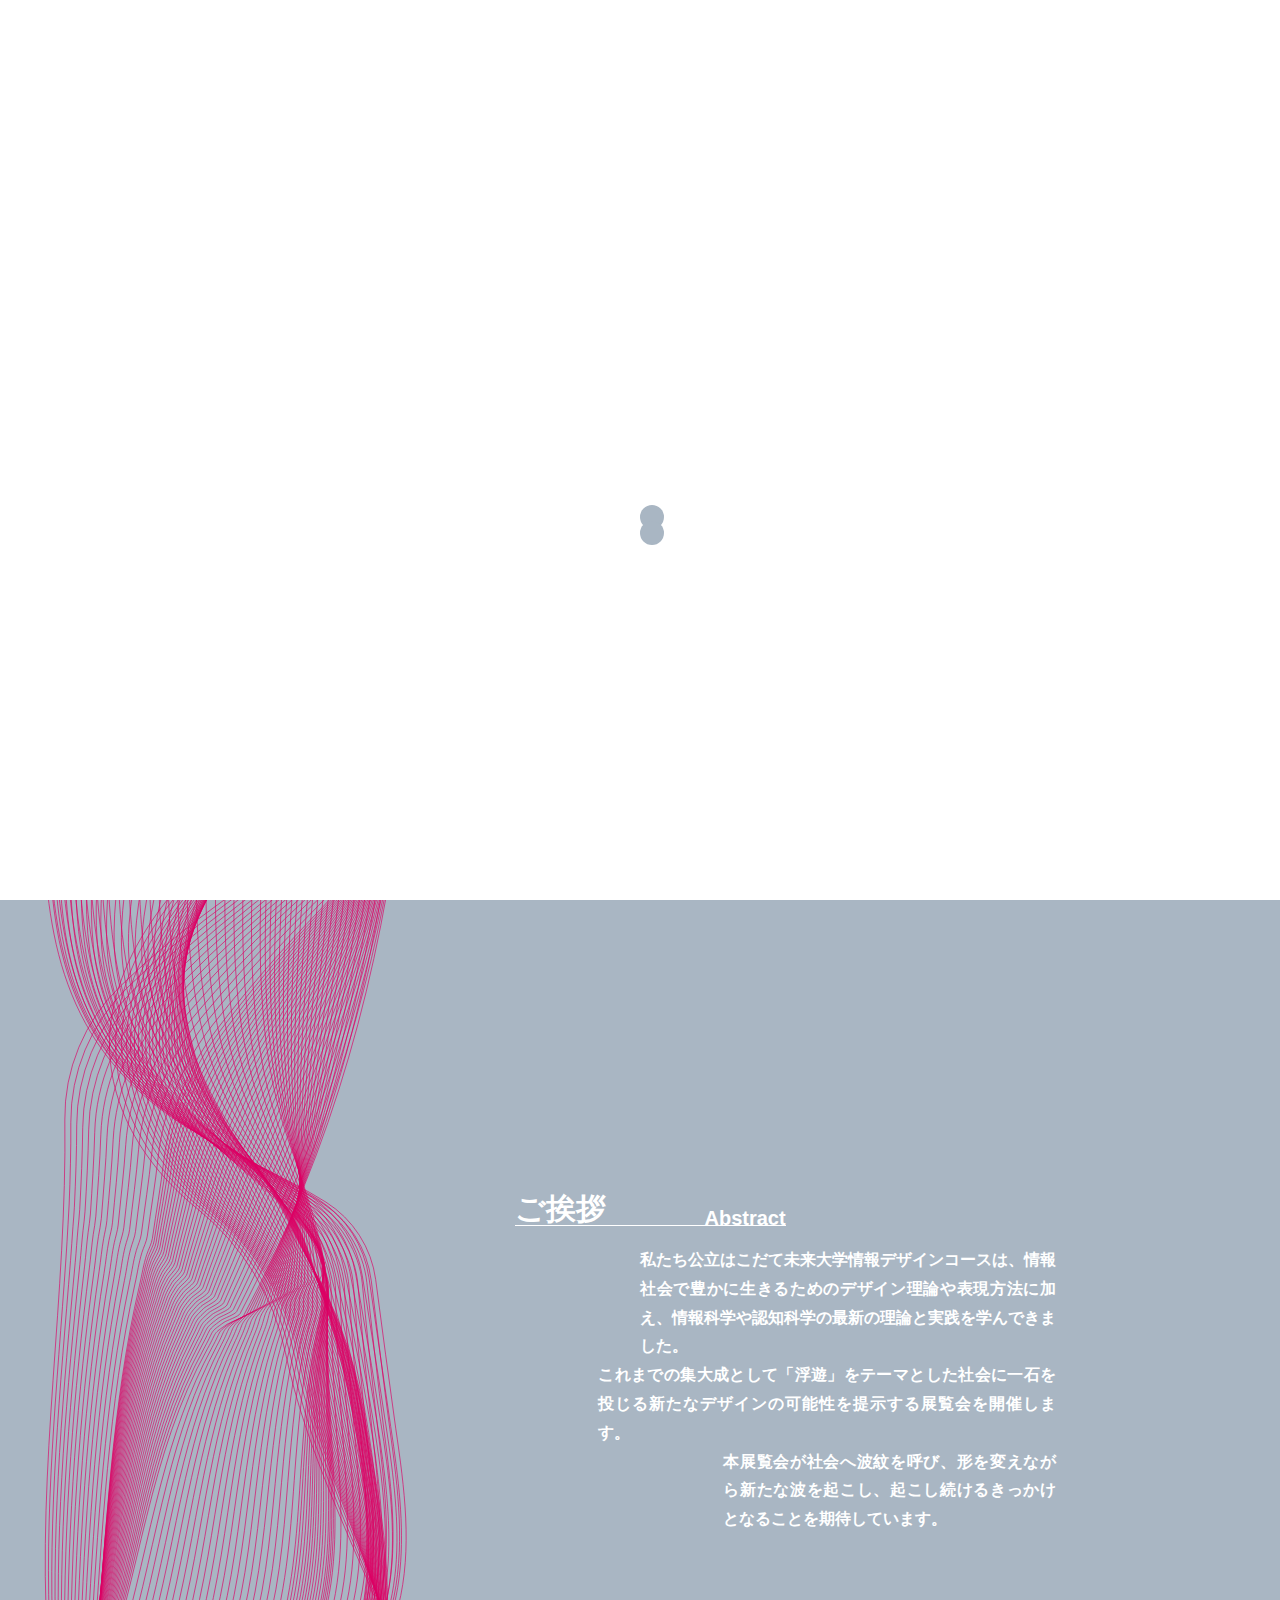
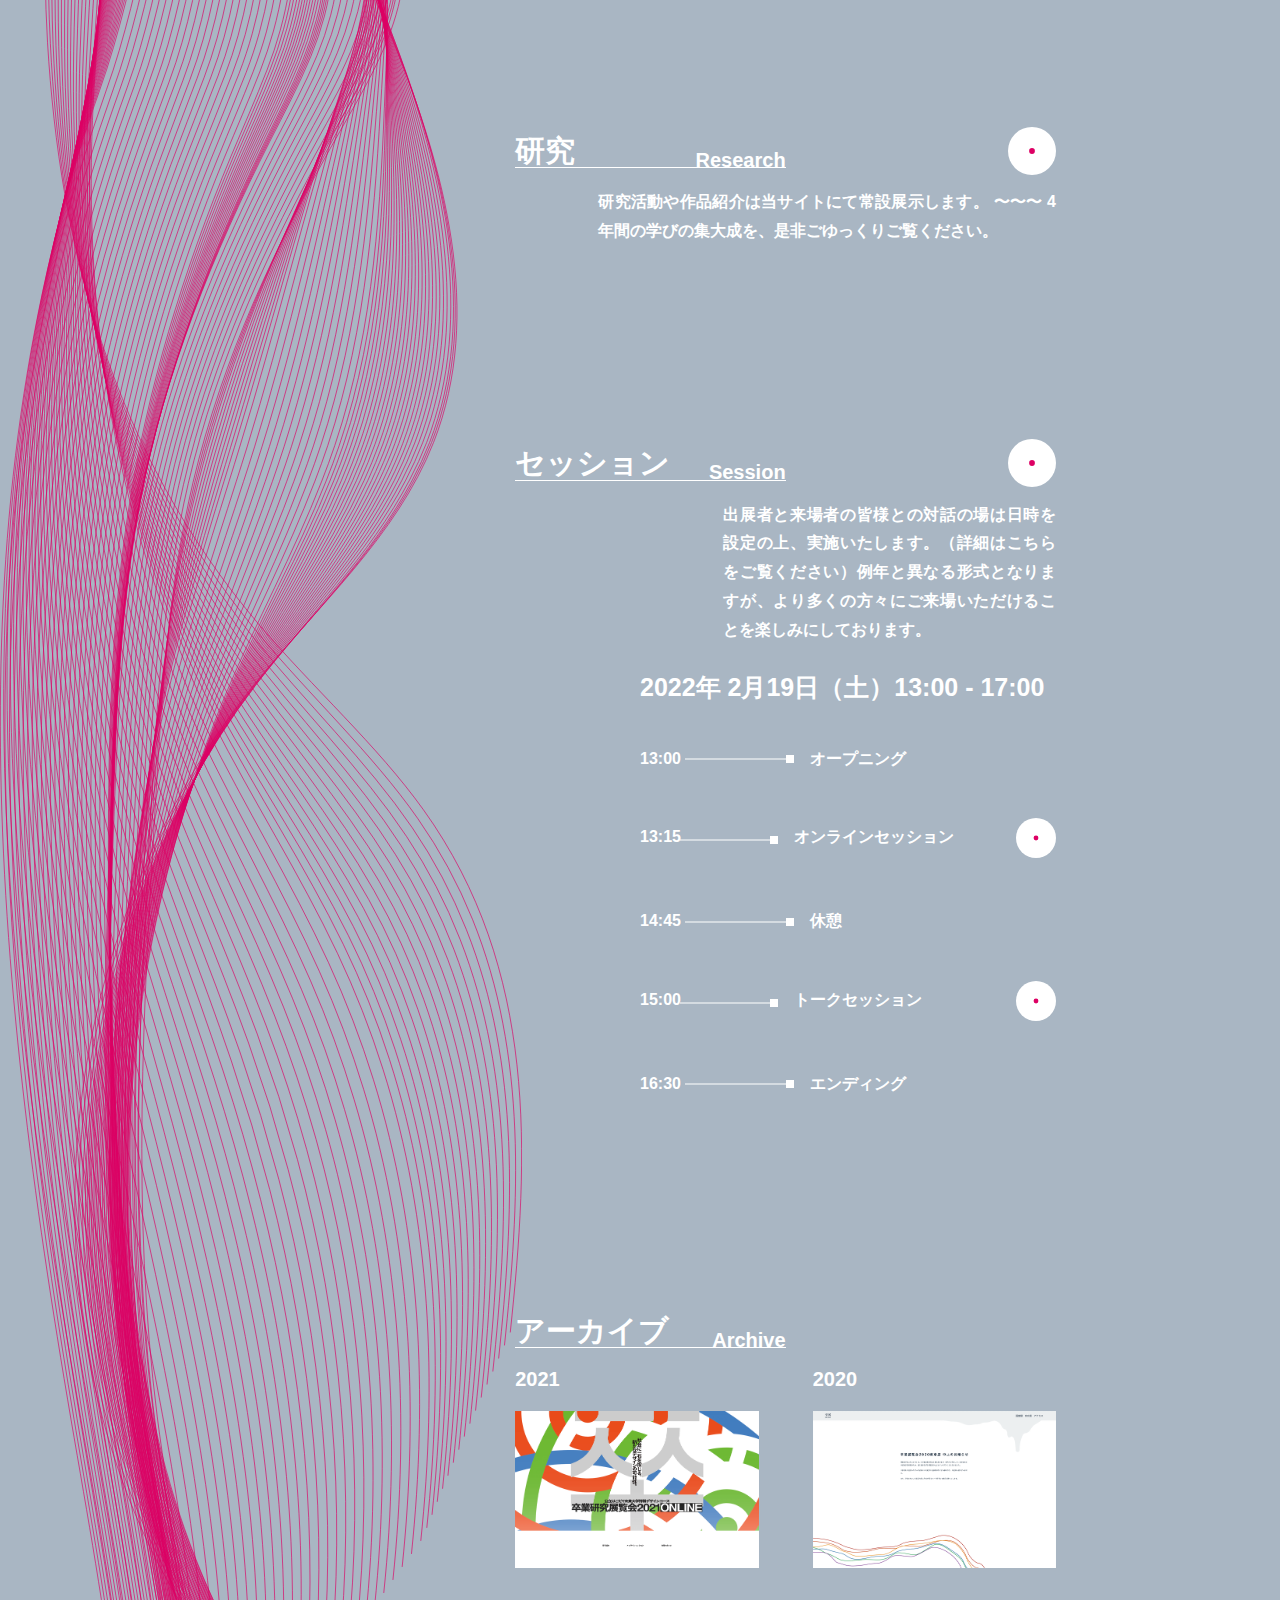
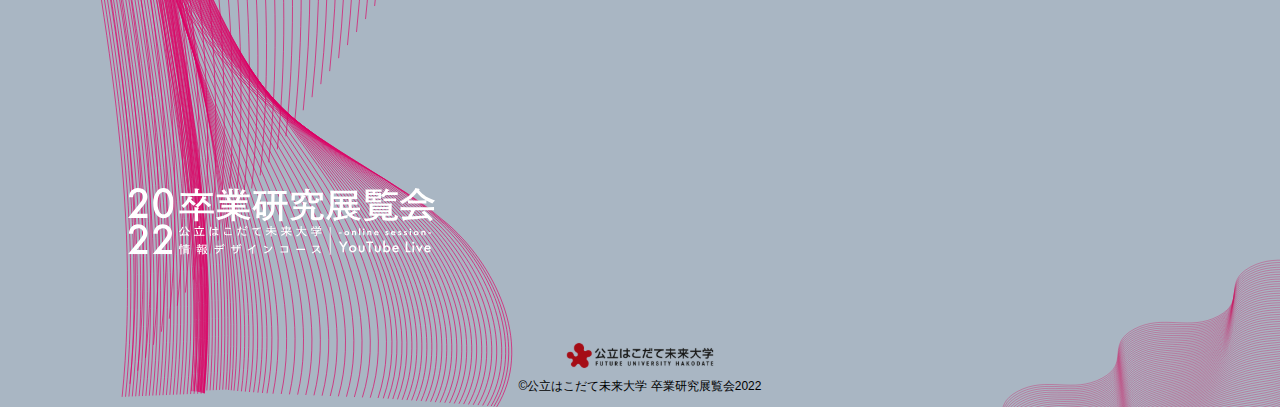
<file: index.html>
<!DOCTYPE html>
<html lang="ja">

<head>
    <meta charset="UTF-8">
    <meta http-equiv="X-UA-Compatible" content="IE=edge">
    <meta name="viewport" content="width=device-width, initial-scale=1.0">
    <link rel="shortcut icon" href="images/favicon.ico">
    <link rel="stylesheet" href="css/common.css">
    <link rel="stylesheet" href="css/normalize.css">
    <script type="text/javascript" src="js/main.js"></script>
    <title>公立はこだて未来大学 卒業研究展覧会2022</title>
</head>

<body>
    <div id="loader">
        <div class="spinner">
            <div class="dot1"></div>
            <div class="dot2"></div>
        </div>
    </div>

    <header>
        <section class="header-linner">
            <div class="header pd-t20">
                <div class="header__logo">
                    <a href="#" class="header__ttl">
                        <img src="images/logo.svg" alt="">
                    </a>
                </div>
                <div class="header__content">
                    <ul class="header__list">
                        <li><a href="#">
                                <p>トップページ</p>
                            </a></li>
                        <li><a href="study/">
                                <p>研究一覧</p>
                            </a></li>
                        <li><a href="session/">
                                <p>セッション</p>
                            </a></li>
                    </ul>
                </div>
            </div>
        </section>
        <div class="header-sp">
            <div class="openbtn"><span></span><span></span><span></span></div>
        </div>
        <div class="header-sp__content">
            <div class="header-sp__list">
                <ul class="header-sp__listbox">
                    <li><a href="#">
                            <p>トップページ</p>
                        </a></li>
                    <li><a href="study/">
                            <p>研究一覧</p>
                        </a></li>
                    <li><a href="session/">
                            <p>セッション</p>
                        </a></li>
                </ul>
            </div>
        </div>
    </header>
    <main>
        <section class="main-linner">
            <div class="main-linner__txt hero-header mg-b200">
                <h1 class="main-linner__ttl-concept mg-b20 mg-l-50">浮遊</h1>
                <p class="mg-l-30">あたりまえが変わり続ける時代の中で<br>
                    こたえのない問に向けて、ゆれ動き、歩きさまよう。<br>
                    かたちなく漂うものを、操って集めて、形にする。</p>
                <p class="mg-l-10">情報をデザインする。</p>
                <p>わたしたちは「浮遊」しながら、<br>
                    わたしたちは「浮」を「遊」んでいく。</p>
            </div>
        </section>
        <section class="main-linner">
            <div class="main-linner__txt mg-b200">
                <h2 class="main-linner__ttl-abstract mg-b20 mg-l-30">ご挨拶</h2>
                <p>私たち公立はこだて未来大学情報デザインコースは、情報社会で豊かに生きるためのデザイン理論や表現方法に加え、情報科学や認知科学の最新の理論と実践を学んできました。</p>
                <p class="mg-l-10">これまでの集大成として「浮遊」をテーマとした社会に一石を投じる新たなデザインの可能性を提示する展覧会を開催します。</p>
                <p class="mg-l200">本展覧会が社会へ波紋を呼び、形を変えながら新たな波を起こし、起こし続けるきっかけとなることを期待しています。</p>
            </div>
        </section>
        <section class="main-linner">
            <div class="main-linner__txt mg-b200">
                <h2 class="main-linner__ttl-research mg-b20 mg-l-30">研究</h2>

                <div class="circle-link">
                    <a href="study/" class="btn bgcenterout"><span></span></a>
                </div>

                <p class="mg-l-10">研究活動や作品紹介は当サイトにて常設展示します。
                    〜〜〜
                    4年間の学びの集大成を、是非ごゆっくりご覧ください。</p>
            </div>
        </section>
        <section class="main-linner session">
            <div class="main-linner__txt mg-b200">
                <h2 class="main-linner__ttl-session mg-b20 mg-l-30">セッション</h2>

                <div class="circle-link">
                    <a href="session/" class="btn bgcenterout"><span></span></a>
                </div>

                <p class="mg-b20 mg-l200">
                    出展者と来場者の皆様との対話の場は日時を設定の上、実施いたします。（詳細はこちらをご覧ください）例年と異なる形式となりますが、より多くの方々にご来場いただけることを楽しみにしております。</p>
                <p class="session__day">2022年 2月19日（土）<br class="session__kai">13:00 - 17:00</p>
                <div class="session__schedule mg-t20">
                    <ul class="session__ul mg-b20">
                        <li class="session__time">13:00</li>
                        <li class="session__txt">オープニング</li>
                    </ul>
                    <ul class="session__ul mg-b20">
                        <li class="session__time">13:15</li>
                        <!-- <a href="session/"> -->
                        <li class="session__txt">オンラインセッション</li>
                        <div class="sm-circle-link">
                            <a href="session/" class="sm-btn sm-bgcenterout"><span></span></a>
                        </div>
                        <!-- </a> -->
                    </ul>
                    <ul class="session__ul mg-b20">
                        <li class="session__time">14:45</li>
                        <li class="session__txt">休憩</li>
                    </ul>
                    <ul class="session__ul mg-b20">
                        <li class="session__time">15:00</li>
                        <!-- <a href="session/"> -->
                        <li class="session__txt">トークセッション</li>
                        <div class="sm-circle-link">
                            <a href="session/" class="sm-btn sm-bgcenterout"><span></span></a>
                        </div>
                        <!-- </a> -->
                    </ul>
                    <ul class="session__ul mg-b20">
                        <li class="session__time">16:30</li>
                        <li class="session__txt">エンディング</li>
                    </ul>
                </div>
            </div>
        </section>
        <section class="main-linner archive">
            <div class="main-linner__txt mg-b200">
                <h2 class="main-linner__ttl-archive mg-b20 mg-l-30">アーカイブ</h2>
                <div class="archive__img-box mg-l-30">
                    <div class="archive__img">
                        <h3 class="mg-b20">2021</h3>
                        <a href="https://fundesign.jp/sotsuten2021/" target="_blank">
                            <img src="images/sotsuten2021-bg.png" alt="">
                        </a>
                    </div>
                    <div class="archive__img">
                        <h3 class="mg-b20">2020</h3>
                        <a href="https://fundesign.jp/sotsuten2020/" target="_blank">
                            <img src="images/sotsuten2020-bg.png" alt="">
                        </a>
                    </div>
                </div>
            </div>
        </section>
    </main>
    <footer>
        <section class="footer-linner">
            <div class="footer pd-t20">
                <div class="footer__logo">
                    <a href="#" class="footer__ttl">
                        <img src="images/logo.svg" alt="">
                    </a>
                </div>
                <!-- <div class="footer__content">
                    <ul class="footer__list">
                        <li><a href="#">
                                <p>トップページ</p>
                            </a></li>
                        <li><a href="study/">
                                <p>研究一覧</p>
                            </a></li>
                        <li><a href="session/">
                                <p>セッション</p>
                            </a></li>
                    </ul>
                </div> -->
            </div>
            <div class="footer-linner__copylight">
                <img src="images/funlogo.svg" alt="">
                <p>©公立はこだて未来大学 卒業研究展覧会2022</p>
            </div>
        </section>
    </footer>
    <script src="https://code.jquery.com/jquery-3.4.1.min.js"
        integrity="sha256-CSXorXvZcTkaix6Yvo6HppcZGetbYMGWSFlBw8HfCJo=" crossorigin="anonymous"></script>
    <script type="text/javascript" src="js/toggle.js"></script>
</body>

</html>
</file>
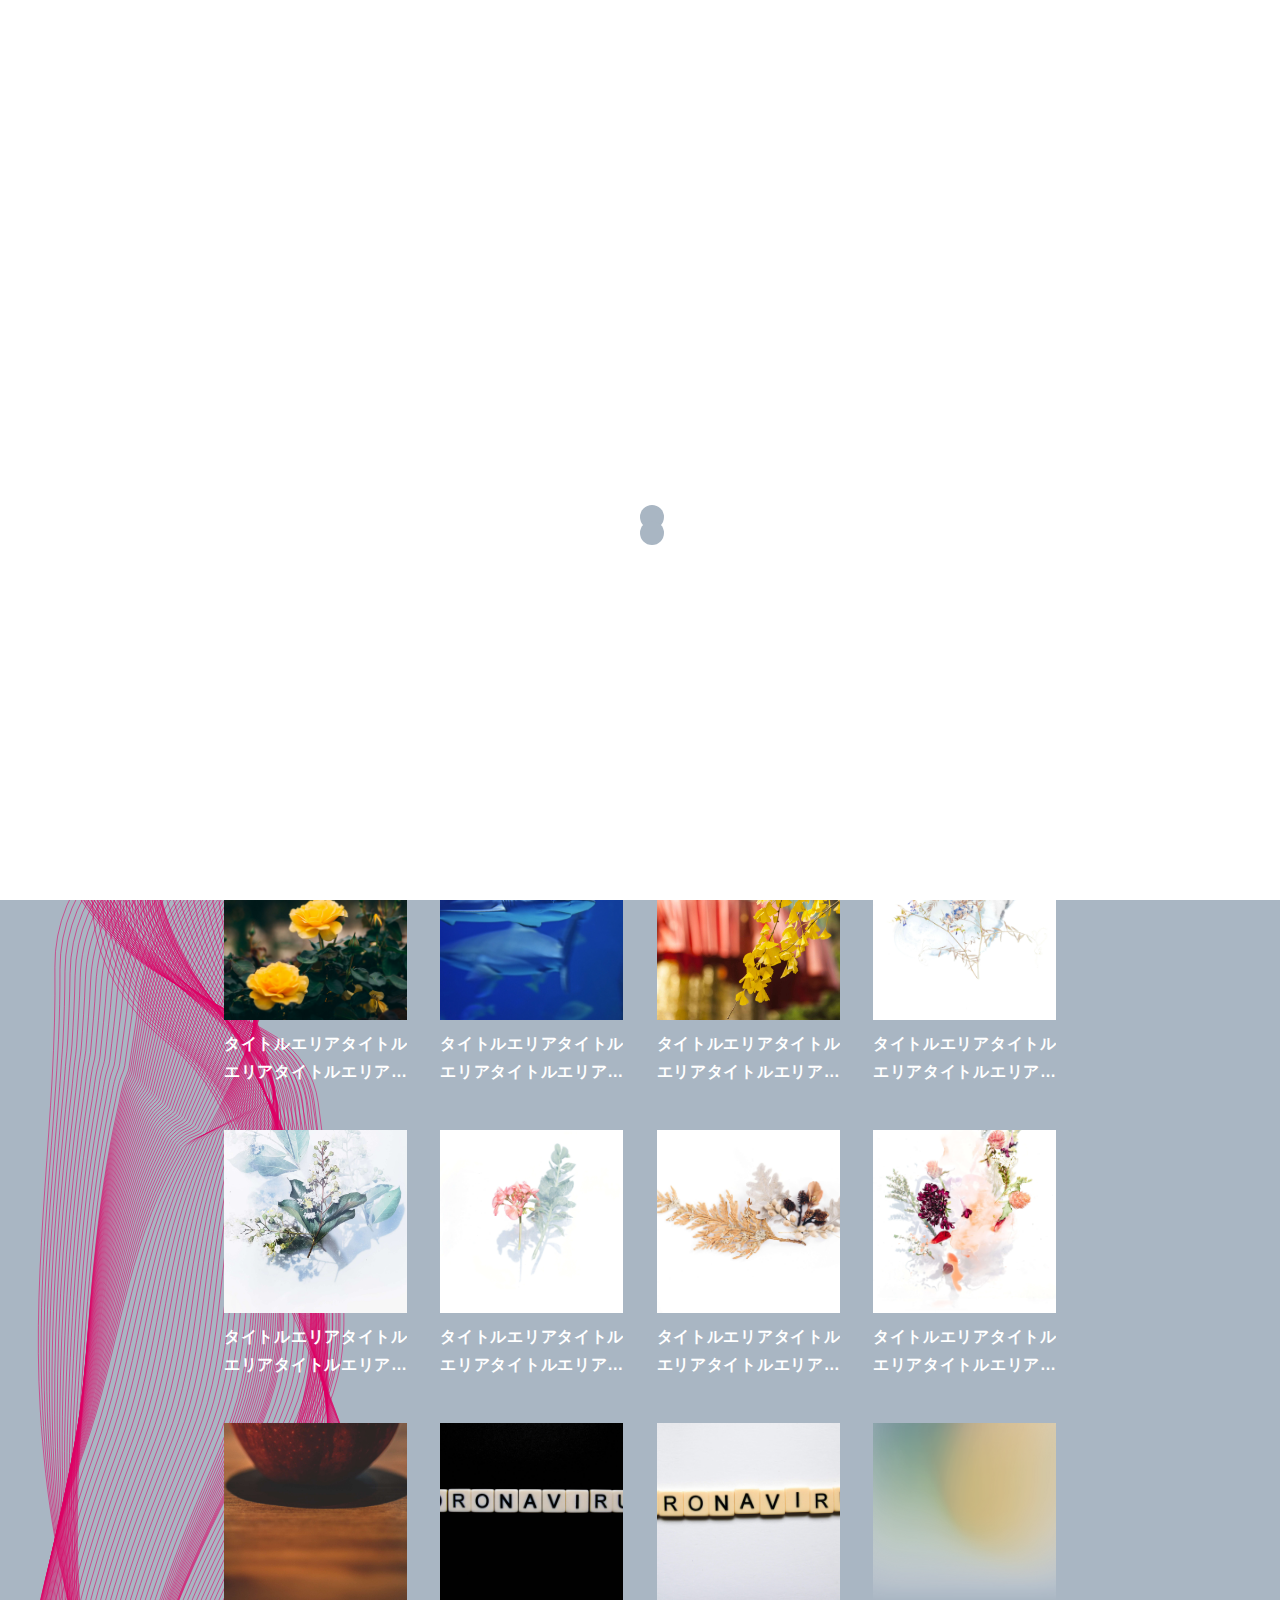
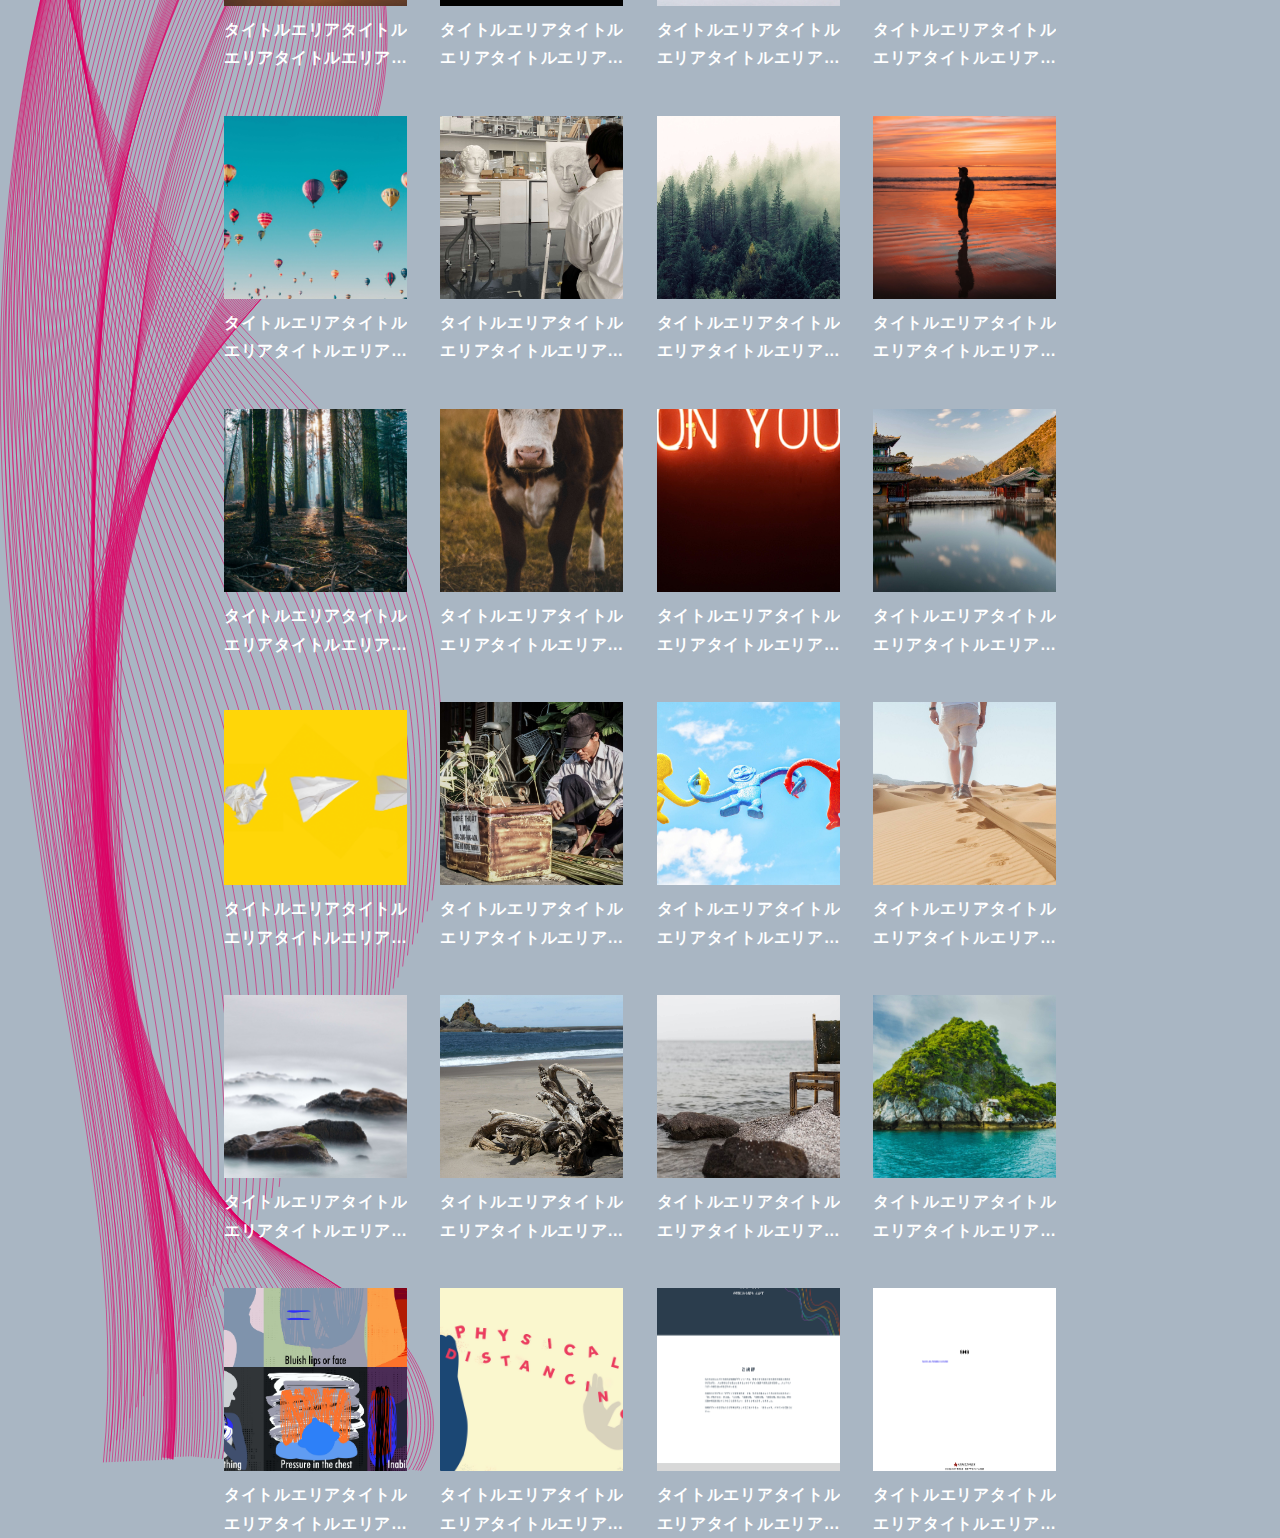
<file: study/index.html>
<!DOCTYPE html>
<html lang="ja">

<head>
    <meta charset="UTF-8">
    <meta http-equiv="X-UA-Compatible" content="IE=edge">
    <meta name="viewport" content="width=device-width, initial-scale=1.0">
    <link rel="stylesheet" href="../css/common.css">
    <link rel="stylesheet" href="../css/normalize.css">
    <script type="text/javascript" src="../js/main.js"></script>
    <title>公立はこだて未来大学 卒業研究展覧会2022</title>
</head>

<body>

    <div id="loader">
        <div class="spinner">
            <div class="dot1"></div>
            <div class="dot2"></div>
        </div>
    </div>

    <header>
        <section class="main-linner">
            <div class="header mg-t20">
                <div class="header__logo">
                    <a href="../index.html" class="header__ttl">
                        <h1>卒展2022</h1>
                    </a>
                </div>
                <div class="header__content">
                    <ul class="header__list">
                        <li><a href="../index.html">
                                <p>トップページ</p>
                            </a></li>
                        <li><a href="#">
                                <p>研究一覧</p>
                            </a></li>
                        <li><a href="../session/">
                                <p>オンラインセッション</p>
                            </a></li>
                    </ul>
                </div>
            </div>
        </section>
    </header>
    <main>
        <section class="main-linner study-list">
            <div>
                <h2 class="mg-t100">研究一覧</h2>
                <div>
                    <ul class="study-list__ul mg-t50">
                        <li class="study-list__li">
                            <a href="">
                                <div class="study-list__imgbox">
                                    <div class="study-list__img">
                                        <img src="../images/ben-neale-VcjwPK83iwE-unsplash.jpg" alt="">
                                    </div>
                                </div>
                                <div class="study-list__txt">
                                    <p>タイトルエリアタイトルエリアタイトルエリアタイトルエリア</p>
                                </div>
                            </a>
                        </li>
                        <li class="study-list__li">
                            <a href="">
                                <div class="study-list__imgbox">
                                    <div class="study-list__img">
                                        <img src="../images/anaya-katlego-CXKk4zU7anE-unsplash.jpg" alt="">
                                    </div>
                                </div>
                                <div class="study-list__txt">
                                    <p>タイトルエリアタイトルエリアタイトルエリアタイトルエリア</p>
                                </div>
                            </a>
                        </li>
                        <li class="study-list__li">
                            <a href="">
                                <div class="study-list__imgbox">
                                    <div class="study-list__img">
                                        <img src="../images/birmingham-museums-trust-G1Z0cIMYHVM-unsplash (1).jpg" alt="">
                                    </div>
                                </div>
                                <div class="study-list__txt">
                                    <p>タイトルエリアタイトルエリアタイトルエリアタイトルエリア</p>
                                </div>
                            </a>
                        </li>
                        <li class="study-list__li">
                            <a href="">
                                <div class="study-list__imgbox">
                                    <div class="study-list__img">
                                        <img src="../images/charles-456801-unsplash.jpg" alt="">
                                    </div>
                                </div>
                                <div class="study-list__txt">
                                    <p>タイトルエリアタイトルエリアタイトルエリアタイトルエリア</p>
                                </div>
                            </a>
                        </li>
                        <li class="study-list__li">
                            <a href="">
                                <div class="study-list__imgbox">
                                    <div class="study-list__img">
                                        <img src="../images/charles-456801-unsplash.jpg" alt="">
                                    </div>
                                </div>
                                <div class="study-list__txt">
                                    <p>タイトルエリアタイトルエリアタイトルエリアタイトルエリア</p>
                                </div>
                            </a>
                        </li>
                        <li class="study-list__li">
                            <a href="">
                                <div class="study-list__imgbox">
                                    <div class="study-list__img">
                                        <img src="../images/chase-chenevert-698063-unsplash.jpg" alt="">
                                    </div>
                                </div>
                                <div class="study-list__txt">
                                    <p>タイトルエリアタイトルエリアタイトルエリアタイトルエリア</p>
                                </div>
                            </a>
                        </li>
                        <li class="study-list__li">
                            <a href="">
                                <div class="study-list__imgbox">
                                    <div class="study-list__img">
                                        <img src="../images/chuttersnap-564281-unsplash.jpg" alt="">
                                    </div>
                                </div>
                                <div class="study-list__txt">
                                    <p>タイトルエリアタイトルエリアタイトルエリアタイトルエリア</p>
                                </div>
                            </a>
                        </li>
                        <li class="study-list__li">
                            <a href="">
                                <div class="study-list__imgbox">
                                    <div class="study-list__img">
                                        <img src="../images/dakota-corbin-ArbWOYDoITs-unsplash.jpg" alt="">
                                    </div>
                                </div>
                                <div class="study-list__txt">
                                    <p>タイトルエリアタイトルエリアタイトルエリアタイトルエリア</p>
                                </div>
                            </a>
                        </li>
                        <li class="study-list__li">
                            <a href="">
                                <div class="study-list__imgbox">
                                    <div class="study-list__img">
                                        <img src="../images/daniel-jerez-bZ3gsm4wWv4-unsplash.jpg" alt="">
                                    </div>
                                </div>
                                <div class="study-list__txt">
                                    <p>タイトルエリアタイトルエリアタイトルエリアタイトルエリア</p>
                                </div>
                            </a>
                        </li>
                        <li class="study-list__li">
                            <a href="">
                                <div class="study-list__imgbox">
                                    <div class="study-list__img">
                                        <img src="../images/david-clode-451037-unsplash.jpg" alt="">
                                    </div>
                                </div>
                                <div class="study-list__txt">
                                    <p>タイトルエリアタイトルエリアタイトルエリアタイトルエリア</p>
                                </div>
                            </a>
                        </li>
                        <li class="study-list__li">
                            <a href="">
                                <div class="study-list__imgbox">
                                    <div class="study-list__img">
                                        <img src="../images/elaine-won-YmLGwTdKFfg-unsplash.jpg" alt="">
                                    </div>
                                </div>
                                <div class="study-list__txt">
                                    <p>タイトルエリアタイトルエリアタイトルエリアタイトルエリア</p>
                                </div>
                            </a>
                        </li>
                        <li class="study-list__li">
                            <a href="">
                                <div class="study-list__imgbox">
                                    <div class="study-list__img">
                                        <img src="../images/evie-s-4nXNP6Pr2Oo-unsplash.jpg" alt="">
                                    </div>
                                </div>
                                <div class="study-list__txt">
                                    <p>タイトルエリアタイトルエリアタイトルエリアタイトルエリア</p>
                                </div>
                            </a>
                        </li>
                        <li class="study-list__li">
                            <a href="">
                                <div class="study-list__imgbox">
                                    <div class="study-list__img">
                                        <img src="../images/evie-s-kqJfP-lrl-8-unsplash.jpg" alt="">
                                    </div>
                                </div>
                                <div class="study-list__txt">
                                    <p>タイトルエリアタイトルエリアタイトルエリアタイトルエリア</p>
                                </div>
                            </a>
                        </li>
                        <li class="study-list__li">
                            <a href="">
                                <div class="study-list__imgbox">
                                    <div class="study-list__img">
                                        <img src="../images/evie-s-Ltd-BSWMlF4-unsplash.jpg" alt="">
                                    </div>
                                </div>
                                <div class="study-list__txt">
                                    <p>タイトルエリアタイトルエリアタイトルエリアタイトルエリア</p>
                                </div>
                            </a>
                        </li>
                        <li class="study-list__li">
                            <a href="">
                                <div class="study-list__imgbox">
                                    <div class="study-list__img">
                                        <img src="../images/evie-s-oppYzALtH88-unsplash.jpg" alt="">
                                    </div>
                                </div>
                                <div class="study-list__txt">
                                    <p>タイトルエリアタイトルエリアタイトルエリアタイトルエリア</p>
                                </div>
                            </a>
                        </li>
                        <li class="study-list__li">
                            <a href="">
                                <div class="study-list__imgbox">
                                    <div class="study-list__img">
                                        <img src="../images/evie-s-XjX3Ju1jFfU-unsplash.jpg" alt="">
                                    </div>
                                </div>
                                <div class="study-list__txt">
                                    <p>タイトルエリアタイトルエリアタイトルエリアタイトルエリア</p>
                                </div>
                            </a>
                        </li>
                        <li class="study-list__li">
                            <a href="">
                                <div class="study-list__imgbox">
                                    <div class="study-list__img">
                                        <img src="../images/frank-albrecht-1403492-unsplash.jpg" alt="">
                                    </div>
                                </div>
                                <div class="study-list__txt">
                                    <p>タイトルエリアタイトルエリアタイトルエリアタイトルエリア</p>
                                </div>
                            </a>
                        </li>
                        <li class="study-list__li">
                            <a href="">
                                <div class="study-list__imgbox">
                                    <div class="study-list__img">
                                        <img src="../images/glen-carrie-LfviizMGKaE-unsplash.jpg" alt="">
                                    </div>
                                </div>
                                <div class="study-list__txt">
                                    <p>タイトルエリアタイトルエリアタイトルエリアタイトルエリア</p>
                                </div>
                            </a>
                        </li>
                        <li class="study-list__li">
                            <a href="">
                                <div class="study-list__imgbox">
                                    <div class="study-list__img">
                                        <img src="../images/glen-carrie-sq0CbO7WOYI-unsplash.jpg" alt="">
                                    </div>
                                </div>
                                <div class="study-list__txt">
                                    <p>タイトルエリアタイトルエリアタイトルエリアタイトルエリア</p>
                                </div>
                            </a>
                        </li>
                        <li class="study-list__li">
                            <a href="">
                                <div class="study-list__imgbox">
                                    <div class="study-list__img">
                                        <img src="../images/haikei.png" alt="">
                                    </div>
                                </div>
                                <div class="study-list__txt">
                                    <p>タイトルエリアタイトルエリアタイトルエリアタイトルエリア</p>
                                </div>
                            </a>
                        </li>
                        <li class="study-list__li">
                            <a href="">
                                <div class="study-list__imgbox">
                                    <div class="study-list__img">
                                        <img src="../images/ian-dooley-DuBNA1QMpPA-unsplash.jpg" alt="">
                                    </div>
                                </div>
                                <div class="study-list__txt">
                                    <p>タイトルエリアタイトルエリアタイトルエリアタイトルエリア</p>
                                </div>
                            </a>
                        </li>
                        <li class="study-list__li">
                            <a href="">
                                <div class="study-list__imgbox">
                                    <div class="study-list__img">
                                        <img src="../images/IMG_5915.JPG" alt="">
                                    </div>
                                </div>
                                <div class="study-list__txt">
                                    <p>タイトルエリアタイトルエリアタイトルエリアタイトルエリア</p>
                                </div>
                            </a>
                        </li>
                        <li class="study-list__li">
                            <a href="">
                                <div class="study-list__imgbox">
                                    <div class="study-list__img">
                                        <img src="../images/jay-mantri-4033-unsplash.jpg" alt="">
                                    </div>
                                </div>
                                <div class="study-list__txt">
                                    <p>タイトルエリアタイトルエリアタイトルエリアタイトルエリア</p>
                                </div>
                            </a>
                        </li>
                        <li class="study-list__li">
                            <a href="">
                                <div class="study-list__imgbox">
                                    <div class="study-list__img">
                                        <img src="../images/jay-sadoff-L456erDXMbI-unsplash.jpg" alt="">
                                    </div>
                                </div>
                                <div class="study-list__txt">
                                    <p>タイトルエリアタイトルエリアタイトルエリアタイトルエリア</p>
                                </div>
                            </a>
                        </li>
                        <li class="study-list__li">
                            <a href="">
                                <div class="study-list__imgbox">
                                    <div class="study-list__img">
                                        <img src="../images/jesse-gardner-mERlBKFGJiQ-unsplash.jpg" alt="">
                                    </div>
                                </div>
                                <div class="study-list__txt">
                                    <p>タイトルエリアタイトルエリアタイトルエリアタイトルエリア</p>
                                </div>
                            </a>
                        </li>
                        <li class="study-list__li">
                            <a href="">
                                <div class="study-list__imgbox">
                                    <div class="study-list__img">
                                        <img src="../images/jonas-nordberg-XP22kvQoPNk-unsplash.jpg" alt="">
                                    </div>
                                </div>
                                <div class="study-list__txt">
                                    <p>タイトルエリアタイトルエリアタイトルエリアタイトルエリア</p>
                                </div>
                            </a>
                        </li>
                        <li class="study-list__li">
                            <a href="">
                                <div class="study-list__imgbox">
                                    <div class="study-list__img">
                                        <img src="../images/leonardo-sanches-783652-unsplash.jpg" alt="">
                                    </div>
                                </div>
                                <div class="study-list__txt">
                                    <p>タイトルエリアタイトルエリアタイトルエリアタイトルエリア</p>
                                </div>
                            </a>
                        </li>
                        <li class="study-list__li">
                            <a href="">
                                <div class="study-list__imgbox">
                                    <div class="study-list__img">
                                        <img src="../images/marc-olivier-jodoin-VHw-2w8zPFY-unsplash.jpg" alt="">
                                    </div>
                                </div>
                                <div class="study-list__txt">
                                    <p>タイトルエリアタイトルエリアタイトルエリアタイトルエリア</p>
                                </div>
                            </a>
                        </li>
                        <li class="study-list__li">
                            <a href="">
                                <div class="study-list__imgbox">
                                    <div class="study-list__img">
                                        <img src="../images/matt-ridley-mMgHe5h0_U4-unsplash.jpg" alt="">
                                    </div>
                                </div>
                                <div class="study-list__txt">
                                    <p>タイトルエリアタイトルエリアタイトルエリアタイトルエリア</p>
                                </div>
                            </a>
                        </li>
                        <li class="study-list__li">
                            <a href="">
                                <div class="study-list__imgbox">
                                    <div class="study-list__img">
                                        <img src="../images/nam-hoang-hUbpMeCK5TQ-unsplash.jpg" alt="">
                                    </div>
                                </div>
                                <div class="study-list__txt">
                                    <p>タイトルエリアタイトルエリアタイトルエリアタイトルエリア</p>
                                </div>
                            </a>
                        </li>
                        <li class="study-list__li">
                            <a href="">
                                <div class="study-list__imgbox">
                                    <div class="study-list__img">
                                        <img src="../images/park-troopers-221402-unsplash.jpg" alt="">
                                    </div>
                                </div>
                                <div class="study-list__txt">
                                    <p>タイトルエリアタイトルエリアタイトルエリアタイトルエリア</p>
                                </div>
                            </a>
                        </li>
                        <li class="study-list__li">
                            <a href="">
                                <div class="study-list__imgbox">
                                    <div class="study-list__img">
                                        <img src="../images/rafael-barquero-L6l5VowTU6s-unsplash.jpg" alt="">
                                    </div>
                                </div>
                                <div class="study-list__txt">
                                    <p>タイトルエリアタイトルエリアタイトルエリアタイトルエリア</p>
                                </div>
                            </a>
                        </li>
                        <li class="study-list__li">
                            <a href="">
                                <div class="study-list__imgbox">
                                    <div class="study-list__img">
                                        <img src="../images/rod-sot-K_YbLxJuikk-unsplash.jpg" alt="">
                                    </div>
                                </div>
                                <div class="study-list__txt">
                                    <p>タイトルエリアタイトルエリアタイトルエリアタイトルエリア</p>
                                </div>
                            </a>
                        </li>
                        <li class="study-list__li">
                            <a href="">
                                <div class="study-list__imgbox">
                                    <div class="study-list__img">
                                        <img src="../images/sandy-millar-t57vi5CV7OI-unsplash.jpg" alt="">
                                    </div>
                                </div>
                                <div class="study-list__txt">
                                    <p>タイトルエリアタイトルエリアタイトルエリアタイトルエリア</p>
                                </div>
                            </a>
                        </li>
                        <li class="study-list__li">
                            <a href="">
                                <div class="study-list__imgbox">
                                    <div class="study-list__img">
                                        <img src="../images/tom-van-hoogstraten-8ZwmllBhUS0-unsplash.jpg" alt="">
                                    </div>
                                </div>
                                <div class="study-list__txt">
                                    <p>タイトルエリアタイトルエリアタイトルエリアタイトルエリア</p>
                                </div>
                            </a>
                        </li>
                        <li class="study-list__li">
                            <a href="">
                                <div class="study-list__imgbox">
                                    <div class="study-list__img">
                                        <img src="../images/tom-winckels-I7oLRdM9YIw-unsplash.jpg" alt="">
                                    </div>
                                </div>
                                <div class="study-list__txt">
                                    <p>タイトルエリアタイトルエリアタイトルエリアタイトルエリア</p>
                                </div>
                            </a>
                        </li>
                        <li class="study-list__li">
                            <a href="">
                                <div class="study-list__imgbox">
                                    <div class="study-list__img">
                                        <img src="../images/united-nations-covid-19-response-DXPhqh6q26c-unsplash.jpg" alt="">
                                    </div>
                                </div>
                                <div class="study-list__txt">
                                    <p>タイトルエリアタイトルエリアタイトルエリアタイトルエリア</p>
                                </div>
                            </a>
                        </li>
                        <li class="study-list__li">
                            <a href="">
                                <div class="study-list__imgbox">
                                    <div class="study-list__img">
                                        <img src="../images/united-nations-covid-19-response-SAm6u_9haMk-unsplash.jpg" alt="">
                                    </div>
                                </div>
                                <div class="study-list__txt">
                                    <p>タイトルエリアタイトルエリアタイトルエリアタイトルエリア</p>
                                </div>
                            </a>
                        </li>
                        <li class="study-list__li">
                            <a href="">
                                <div class="study-list__imgbox">
                                    <div class="study-list__img">
                                        <img src="../images/sotsuten2020-bg.png" alt="">
                                    </div>
                                </div>
                                <div class="study-list__txt">
                                    <p>タイトルエリアタイトルエリアタイトルエリアタイトルエリア</p>
                                </div>
                            </a>
                        </li>
                        <li class="study-list__li">
                            <a href="">
                                <div class="study-list__imgbox">
                                    <div class="study-list__img">
                                        <img src="../images/sotsuten2021-bg.png" alt="">
                                    </div>
                                </div>
                                <div class="study-list__txt">
                                    <p>タイトルエリアタイトルエリアタイトルエリアタイトルエリア</p>
                                </div>
                            </a>
                        </li>
                    </ul>
                </div>
            </div>
        </section>
    </main>
</body>

</html>
</file>
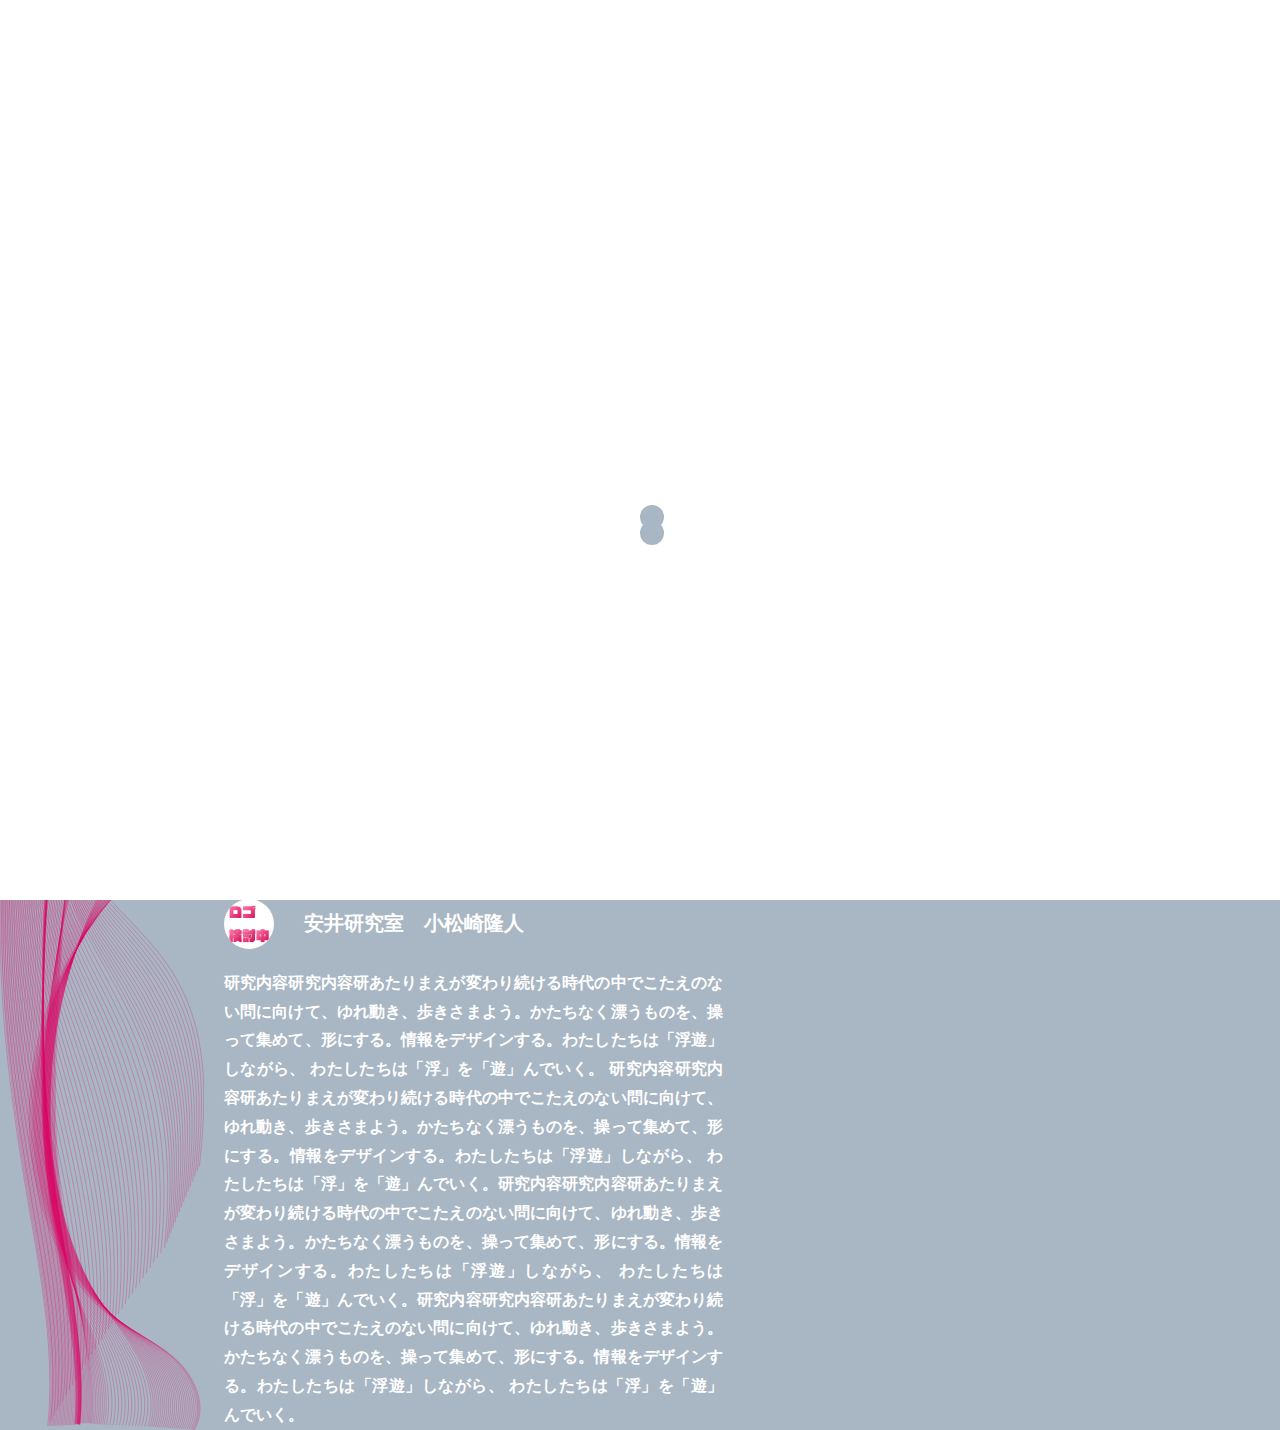
<file: study/1018203/index.html>
<!DOCTYPE html>
<html lang="ja">

<head>
    <meta charset="UTF-8">
    <meta http-equiv="X-UA-Compatible" content="IE=edge">
    <meta name="viewport" content="width=device-width, initial-scale=1.0">
    <link rel="stylesheet" href="../../css/common.css">
    <link rel="stylesheet" href="../../css/normalize.css">

    <script type="text/javascript" src="../../js/main.js"></script>
    <title>公立はこだて未来大学 卒業研究展覧会2022</title>
</head>

<body>
    <div id="loader">
        <div class="spinner">
            <div class="dot1"></div>
            <div class="dot2"></div>
        </div>
    </div>

    <header>
        <section class="main-linner">
            <div class="header mg-t20">
                <div class="header__logo">
                    <a href="../../index.html" class="header__ttl">
                        <h1>卒展2022</h1>
                    </a>
                </div>
                <div class="header__content">
                    <ul class="header__list">
                        <li><a href="../index.html">
                                <p>トップページ</p>
                            </a></li>
                        <li><a href="#">
                                <p>研究一覧</p>
                            </a></li>
                        <li><a href="../session/">
                                <p>オンラインセッション</p>
                            </a></li>
                    </ul>
                </div>
            </div>
        </section>
    </header>
    <main>
        <section class="main-linner intro">
            <div class="intro__top-img mg-t100">
                <img src="../../images/IMG_5915.JPG" alt="">
            </div>
            <div class="mg-t50">
                <h2>研究タイトル研究タイトル</h2>
                <div class="intro__name-box mg-t20">
                    <div class="intro__icon">
                        <img src="../../images/logo-ダミー.png" alt="">
                    </div>
                    <h3>安井研究室　小松崎隆人</h3>
                </div>
            </div>
            <div class="intro__txt-box mg-t20">
                <p>研究内容研究内容研あたりまえが変わり続ける時代の中でこたえのない問に向けて、ゆれ動き、歩きさまよう。かたちなく漂うものを、操って集めて、形にする。情報をデザインする。わたしたちは「浮遊」しながら、
                    わたしたちは「浮」を「遊」んでいく。
                    研究内容研究内容研あたりまえが変わり続ける時代の中でこたえのない問に向けて、ゆれ動き、歩きさまよう。かたちなく漂うものを、操って集めて、形にする。情報をデザインする。わたしたちは「浮遊」しながら、
                    わたしたちは「浮」を「遊」んでいく。研究内容研究内容研あたりまえが変わり続ける時代の中でこたえのない問に向けて、ゆれ動き、歩きさまよう。かたちなく漂うものを、操って集めて、形にする。情報をデザインする。わたしたちは「浮遊」しながら、
                    わたしたちは「浮」を「遊」んでいく。研究内容研究内容研あたりまえが変わり続ける時代の中でこたえのない問に向けて、ゆれ動き、歩きさまよう。かたちなく漂うものを、操って集めて、形にする。情報をデザインする。わたしたちは「浮遊」しながら、
                    わたしたちは「浮」を「遊」んでいく。
                    </p>
            </div>
        </section>
    </main>
    <footer>

    </footer>
</body>
</file>
<file: css/common.css>
@charset "UTF-8";
html {
  /* 読み込み完了後に「loaded」を付与する */
  /* 以降「SpinKit」で選んだアニメーションのCSSを貼付する */
  background-color: #a9b6c3;
}
@keyframes fadeOut {
  from {
    opacity: 1;
  }
  to {
    display: none;
    opacity: 0;
    z-index: -1;
  }
}
html #loader {
  width: 100%;
  height: 100vh;
  background-color: #ffffff;
  /* 環境によって「z-index」追加 */
  position: fixed;
  top: 0;
  left: 0;
  z-index: 9999;
}
html #loader.loaded {
  animation: fadeOut 1s forwards;
}
html .spinner {
  margin: 100px auto;
  width: 40px;
  height: 40px;
  top: 45%;
  position: relative;
  text-align: center;
  -webkit-animation: sk-rotate 2s infinite linear;
  animation: sk-rotate 2s infinite linear;
}
html .dot1,
html .dot2 {
  width: 60%;
  height: 60%;
  display: inline-block;
  position: absolute;
  top: 0;
  background-color: #a9b6c3;
  border-radius: 100%;
  -webkit-animation: sk-bounce 2s infinite ease-in-out;
  animation: sk-bounce 2s infinite ease-in-out;
}
html .dot2 {
  top: auto;
  bottom: 0;
  -webkit-animation-delay: -1s;
  animation-delay: -1s;
}
@-webkit-keyframes sk-rotate {
  100% {
    -webkit-transform: rotate(360deg);
  }
}
@keyframes sk-rotate {
  100% {
    transform: rotate(360deg);
    -webkit-transform: rotate(360deg);
  }
}
@-webkit-keyframes sk-bounce {
  0%, 100% {
    -webkit-transform: scale(0);
  }
  50% {
    -webkit-transform: scale(1);
  }
}
@keyframes sk-bounce {
  0%, 100% {
    transform: scale(0);
    -webkit-transform: scale(0);
  }
  50% {
    transform: scale(1);
    -webkit-transform: scale(1);
  }
}
html body {
  background-image: url(../images/senn3.svg);
  background-repeat: no-repeat;
  background-size: auto 100%;
  color: #ffffff;
  /*ボタン内spanの形状*/
  /*hoverした際の形状*/
  /*ボタン内spanの形状*/
  /*hoverした際の形状*/
}
@media screen and (max-width: 767px) {
  html body {
    background-position: top left -370px;
  }
}
@media print, screen and (min-width: 768px) {
  html body {
    background-position: top left;
  }
}
html body .sm-btn {
  /*アニメーションの起点とするためrelativeを指定*/
  position: relative;
  overflow: hidden;
  /*ボタンの形状*/
  text-decoration: none;
  display: inline-block;
  background: #fff;
  border-radius: 50%;
  /* ボーダーの色と太さ */
  padding: 20px;
  text-align: center;
  outline: none;
  /*アニメーションの指定*/
  transition: ease 0.2s;
}
html body .sm-btn span {
  position: relative;
  z-index: 3;
  /*z-indexの数値をあげて文字を背景よりも手前に表示*/
  color: #fff;
}
html body .sm-btn:hover span {
  color: #fff;
}
html body .sm-bgcenterout:before {
  content: "";
  /*絶対配置で位置を指定*/
  position: absolute;
  top: 0;
  left: 0;
  z-index: 2;
  /*色や形状*/
  background: #dd0064;
  border-radius: 50%;
  width: 100%;
  height: 100%;
  /*アニメーション*/
  transition: transform 0.3s cubic-bezier(0.8, 0, 0.2, 1) 0s;
  transform: scale(0.12, 0.12);
  transform-origin: center;
}
html body .sm-bgcenterout:after {
  content: url(../images/sm-arrow.svg);
  /*絶対配置で位置を指定*/
  position: absolute;
  top: 0;
  left: 0;
  transform: scale(0.25);
  z-index: 2;
  /*色や形状*/
  width: 100%;
  height: 100%;
  /*アニメーション*/
  transform-origin: center;
  opacity: 0;
}
html body .sm-bgcenterout:hover:before {
  transform: scale(1, 1);
}
html body .sm-bgcenterout:hover:after {
  opacity: 1;
}
html body .btn {
  /*アニメーションの起点とするためrelativeを指定*/
  position: relative;
  overflow: hidden;
  /*ボタンの形状*/
  text-decoration: none;
  display: inline-block;
  background: #fff;
  border-radius: 50%;
  /* ボーダーの色と太さ */
  padding: 24px;
  text-align: center;
  outline: none;
  /*アニメーションの指定*/
  transition: ease 0.2s;
}
html body .btn span {
  position: relative;
  z-index: 3;
  /*z-indexの数値をあげて文字を背景よりも手前に表示*/
  color: #fff;
}
html body .btn:hover span {
  color: #fff;
}
html body .bgcenterout:before {
  content: "";
  /*絶対配置で位置を指定*/
  position: absolute;
  top: 0;
  left: 0;
  z-index: 2;
  /*色や形状*/
  background: #dd0064;
  border-radius: 50%;
  width: 100%;
  height: 100%;
  /*アニメーション*/
  transition: transform 0.3s cubic-bezier(0.8, 0, 0.2, 1) 0s;
  transform: scale(0.12, 0.12);
  transform-origin: center;
}
html body .bgcenterout:after {
  content: url(../images/arrow.svg);
  /*絶対配置で位置を指定*/
  position: absolute;
  top: 0;
  left: 0;
  transform: scale(0.3);
  z-index: 2;
  /*色や形状*/
  width: 100%;
  height: 100%;
  /*アニメーション*/
  transform-origin: center;
  opacity: 0;
}
html body .bgcenterout:hover:before {
  transform: scale(1, 1);
}
html body .bgcenterout:hover:after {
  opacity: 1;
}
html body .mg-t20 {
  margin-top: 20px;
}
html body .mg-t50 {
  margin-top: 50px;
}
html body .mg-t80 {
  margin-top: 80px;
}
html body .mg-t100 {
  margin-top: 100px;
}
html body .mg-b20 {
  margin-bottom: 20px;
}
html body .mg-b50 {
  margin-bottom: 50px;
}
html body .mg-b80 {
  margin-bottom: 80px;
}
html body .mg-b100 {
  margin-bottom: 100px;
}
html body .mg-b200 {
  margin-bottom: 200px;
}
html body .mg-t20 {
  margin-top: 20px;
}
html body .mg-t50 {
  margin-top: 50px;
}
html body .mg-t100 {
  margin-top: 100px;
}
html body .mg-l-50 {
  margin-left: -50%;
}
@media screen and (max-width: 767px) {
  html body .mg-l-50 {
    margin-left: 0;
  }
}
html body .mg-l-30 {
  margin-left: -30%;
}
@media screen and (max-width: 767px) {
  html body .mg-l-30 {
    margin-left: 0;
  }
}
html body .mg-l-10 {
  margin-left: -10%;
}
@media screen and (max-width: 767px) {
  html body .mg-l-10 {
    margin-left: 0;
  }
}
html body .mg-l-100 {
  margin-left: -30%;
}
@media screen and (max-width: 767px) {
  html body .mg-l-100 {
    margin-left: 0;
  }
}
html body .mg-l200 {
  margin-left: 20%;
}
@media screen and (max-width: 767px) {
  html body .mg-l200 {
    margin-left: 0;
  }
}
html body .mg-l100 {
  margin-left: 10%;
}
@media screen and (max-width: 767px) {
  html body .mg-l100 {
    margin-left: 0;
  }
}
html body .pd-t20 {
  padding-top: 20px;
}
html body .pd-b100 {
  padding-bottom: 100px;
}
html body .main-linner {
  max-width: 1440px;
  margin: 0 auto;
}
@media screen and (max-width: 767px) {
  html body .main-linner {
    width: 90%;
  }
}
@media print, screen and (min-width: 768px) {
  html body .main-linner {
    width: 65%;
  }
}
html body .main-linner__txt {
  position: relative;
}
@media print, screen and (min-width: 768px) {
  html body .main-linner__txt {
    margin-left: 50%;
  }
}
html body .main-linner__txt .circle-link {
  position: absolute;
  top: -7px;
  right: 0;
}
html body .main-linner__ttl-concept {
  position: relative;
}
html body .main-linner__ttl-concept::before {
  content: "";
  position: absolute;
  bottom: 0;
  left: 0;
  height: 1px;
  background-color: #ffffff;
}
@media screen and (max-width: 767px) {
  html body .main-linner__ttl-concept::before {
    width: 70%;
  }
}
@media print, screen and (min-width: 768px) {
  html body .main-linner__ttl-concept::before {
    width: 50%;
  }
}
html body .main-linner__ttl-concept::after {
  content: "Concept";
  position: absolute;
  top: 27px;
  font-size: 2rem;
}
@media screen and (max-width: 767px) {
  html body .main-linner__ttl-concept::after {
    right: 30%;
  }
}
@media print, screen and (min-width: 768px) {
  html body .main-linner__ttl-concept::after {
    right: 50%;
  }
}
html body .main-linner__ttl-abstract {
  position: relative;
}
html body .main-linner__ttl-abstract::before {
  content: "";
  position: absolute;
  bottom: 0;
  left: 0;
  height: 1px;
  background-color: #ffffff;
}
@media screen and (max-width: 767px) {
  html body .main-linner__ttl-abstract::before {
    width: 70%;
  }
}
@media print, screen and (min-width: 768px) {
  html body .main-linner__ttl-abstract::before {
    width: 50%;
  }
}
html body .main-linner__ttl-abstract::after {
  content: "Abstract";
  position: absolute;
  top: 15px;
  font-size: 2rem;
}
@media screen and (max-width: 767px) {
  html body .main-linner__ttl-abstract::after {
    right: 30%;
  }
}
@media print, screen and (min-width: 768px) {
  html body .main-linner__ttl-abstract::after {
    right: 50%;
  }
}
html body .main-linner__ttl-research {
  position: relative;
}
html body .main-linner__ttl-research::before {
  content: "";
  position: absolute;
  bottom: 0;
  left: 0;
  height: 1px;
  background-color: #ffffff;
}
@media screen and (max-width: 767px) {
  html body .main-linner__ttl-research::before {
    width: 70%;
  }
}
@media print, screen and (min-width: 768px) {
  html body .main-linner__ttl-research::before {
    width: 50%;
  }
}
html body .main-linner__ttl-research::after {
  content: "Research";
  position: absolute;
  top: 15px;
  font-size: 2rem;
}
@media screen and (max-width: 767px) {
  html body .main-linner__ttl-research::after {
    right: 30%;
  }
}
@media print, screen and (min-width: 768px) {
  html body .main-linner__ttl-research::after {
    right: 50%;
  }
}
html body .main-linner__ttl-session {
  position: relative;
}
html body .main-linner__ttl-session::before {
  content: "";
  position: absolute;
  bottom: 0;
  left: 0;
  height: 1px;
  background-color: #ffffff;
}
@media screen and (max-width: 767px) {
  html body .main-linner__ttl-session::before {
    width: 70%;
  }
}
@media print, screen and (min-width: 768px) {
  html body .main-linner__ttl-session::before {
    width: 50%;
  }
}
html body .main-linner__ttl-session::after {
  content: "Session";
  position: absolute;
  top: 15px;
  font-size: 2rem;
}
@media screen and (max-width: 767px) {
  html body .main-linner__ttl-session::after {
    right: 30%;
  }
}
@media print, screen and (min-width: 768px) {
  html body .main-linner__ttl-session::after {
    right: 50%;
  }
}
html body .main-linner__ttl-archive {
  position: relative;
}
html body .main-linner__ttl-archive::before {
  content: "";
  position: absolute;
  bottom: 0;
  left: 0;
  height: 1px;
  background-color: #ffffff;
}
@media screen and (max-width: 767px) {
  html body .main-linner__ttl-archive::before {
    width: 70%;
  }
}
@media print, screen and (min-width: 768px) {
  html body .main-linner__ttl-archive::before {
    width: 50%;
  }
}
html body .main-linner__ttl-archive::after {
  content: "Archive";
  position: absolute;
  top: 15px;
  font-size: 2rem;
}
@media screen and (max-width: 767px) {
  html body .main-linner__ttl-archive::after {
    right: 30%;
  }
}
@media print, screen and (min-width: 768px) {
  html body .main-linner__ttl-archive::after {
    right: 50%;
  }
}
html body header .header-linner {
  max-width: 1440px;
  margin: 0 auto;
  position: relative;
}
@media screen and (max-width: 767px) {
  html body header .header-linner {
    width: 90%;
  }
}
@media print, screen and (min-width: 768px) {
  html body header .header-linner {
    width: 80%;
  }
}
html body header .header-linner__txt {
  width: 50%;
}
html body header .header {
  display: flex;
  justify-content: space-between;
}
html body header .header__logo {
  width: 30%;
  min-width: 300px;
}
html body header .header__logo img {
  width: 100%;
}
html body header .header__ttl {
  text-decoration: none;
}
html body header .header__content {
  width: 40%;
}
@media screen and (max-width: 767px) {
  html body header .header__content {
    display: none;
  }
}
html body header .header__list {
  display: flex;
  justify-content: space-between;
}
html body header .header-sp {
  position: fixed;
  top: 0;
  right: 0;
  z-index: 9999;
  /*ボタン内側*/
  /*activeクラスが付与されると1・3番目の要素が2番目の要素と同じ位置になり一本線に*/
}
@media screen and (max-width: 767px) {
  html body header .header-sp {
    display: block;
  }
}
@media print, screen and (min-width: 768px) {
  html body header .header-sp {
    display: none;
  }
}
html body header .header-sp .openbtn {
  position: relative;
  /*ボタン内側の基点となるためrelativeを指定*/
  background: #ffffff;
  cursor: pointer;
  width: 70px;
  height: 70px;
}
html body header .header-sp .openbtn span {
  display: inline-block;
  transition: all 0.4s;
  /*アニメーションの設定*/
  position: absolute;
  left: 20px;
  height: 3px;
  border-radius: 2px;
  background: #a9b6c3;
  width: 45%;
}
html body header .header-sp .openbtn span:nth-of-type(1) {
  top: 23px;
}
html body header .header-sp .openbtn span:nth-of-type(2) {
  top: 33px;
}
html body header .header-sp .openbtn span:nth-of-type(3) {
  top: 43px;
}
html body header .header-sp .openbtn.active span:nth-of-type(1),
html body header .header-sp .openbtn.active span:nth-of-type(3) {
  top: 33px;
}
html body header .header-sp__list {
  position: absolute;
  top: 0;
  left: 0;
  width: 100%;
  height: 100vh;
  background-color: #a9b6c3;
  z-index: 8888;
  display: none;
}
html body header .header-sp__list.active {
  display: block;
  position: fixed;
}
html body header .header-sp__listbox {
  position: absolute;
  top: 50%;
  left: 50%;
  text-align: center;
  transform: translateY(-50%);
  transform: translateX(-50%);
}
html body main .hero-header {
  height: 100vh;
  transform: translateY(30%);
}
html body main .hero-header p {
  font-size: 2rem;
  line-height: 2.5;
}
html body main .session__ul {
  display: flex;
  position: relative;
}
html body main .session__ul .sm-circle-link {
  padding: 10px 0;
}
html body main .session__time {
  width: 40%;
  padding: 20px 0;
  position: relative;
}
html body main .session__time:before {
  content: "";
  position: absolute;
  top: 50%;
  transform: translateY(-50%);
  right: -4px;
  width: 8px;
  height: 8px;
  background: #ffffff;
  z-index: 2;
}
html body main .session__time::after {
  content: "";
  position: absolute;
  top: 50%;
  transform: translateY(-50%);
  right: 0;
  width: 70%;
  height: 1px;
  background: #ffffff;
  z-index: 1;
}
html body main .session__txt {
  padding: 20px;
  width: 60%;
}
html body main .session__day {
  font-size: 2.5rem;
}
@media screen and (max-width: 767px) {
  html body main .session__kai {
    display: block;
  }
}
@media print, screen and (min-width: 768px) {
  html body main .session__kai {
    display: none;
  }
}
html body main .archive__img-box {
  display: flex;
  flex-wrap: wrap;
  justify-content: space-between;
}
html body main .archive__img {
  height: 200px;
  overflow: hidden;
}
@media screen and (max-width: 767px) {
  html body main .archive__img {
    width: 100%;
    margin-bottom: 20px;
  }
}
@media print, screen and (min-width: 768px) {
  html body main .archive__img {
    width: 45%;
  }
}
html body main .archive__img img {
  width: 100%;
}
html body main .archive__img img:hover {
  opacity: 0.8;
}
html body footer {
  background-image: url(../images/yuragi.svg);
  background-repeat: no-repeat;
  background-size: 420px;
  background-position: bottom right;
}
html body footer .footer-linner {
  max-width: 1440px;
  margin: 0 auto;
  position: relative;
}
@media screen and (max-width: 767px) {
  html body footer .footer-linner {
    width: 90%;
  }
}
@media print, screen and (min-width: 768px) {
  html body footer .footer-linner {
    width: 80%;
  }
}
html body footer .footer-linner__txt {
  width: 50%;
}
html body footer .footer-linner__copylight {
  text-align: center;
  padding-bottom: 10px;
}
html body footer .footer-linner__copylight img {
  width: 150px;
}
html body footer .footer-linner__copylight p {
  color: #000000;
  font-weight: normal;
  font-size: 1.2rem;
}
html body footer .footer__logo {
  width: 30%;
  min-width: 300px;
  margin-bottom: 80px;
}
html body footer .footer__logo img {
  width: 100%;
}
html body footer .footer__ttl {
  text-decoration: none;
}
html body footer .footer__content {
  width: 30%;
}
@media screen and (max-width: 767px) {
  html body footer .footer__content {
    display: none;
  }
}
html body footer .footer__list {
  display: flex;
  justify-content: space-between;
}

.study-list__ul {
  display: flex;
  justify-content: space-between;
  flex-wrap: wrap;
}
.study-list__li {
  max-width: 22%;
  width: 100%;
  height: 100%;
  position: relative;
}
.study-list__li::before {
  content: "";
  display: block;
  padding-top: 100%;
}
.study-list__li:nth-child(n+5) {
  margin-top: 110px;
}
.study-list__li:hover {
  opacity: 0.8;
}
.study-list__imgbox {
  display: block;
  position: absolute;
  top: 0;
  left: 0;
  width: 100%;
  height: 100%;
  overflow: hidden;
}
.study-list__img {
  width: 100%;
}
.study-list__img img {
  width: 170%;
  height: auto;
  line-height: 0;
  position: absolute;
  bottom: 0;
  margin: 0 -35%;
}
.study-list__txt {
  position: absolute;
  display: -webkit-box;
  overflow: hidden;
  padding-top: 10px;
  -webkit-line-clamp: 2;
  -webkit-box-orient: vertical;
}

.intro__top-img {
  width: 100%;
  max-height: 70vh;
  overflow: hidden;
}
.intro__top-img img {
  width: 100%;
}
.intro__name-box {
  display: flex;
  align-items: center;
}
.intro__icon {
  width: 50px;
  height: 50px;
  overflow: hidden;
  border-radius: 50%;
  margin-right: 30px;
}
.intro__icon img {
  width: 100%;
  background: #FFFFFF;
}
.intro__txt-box {
  width: 60%;
}
</file>
